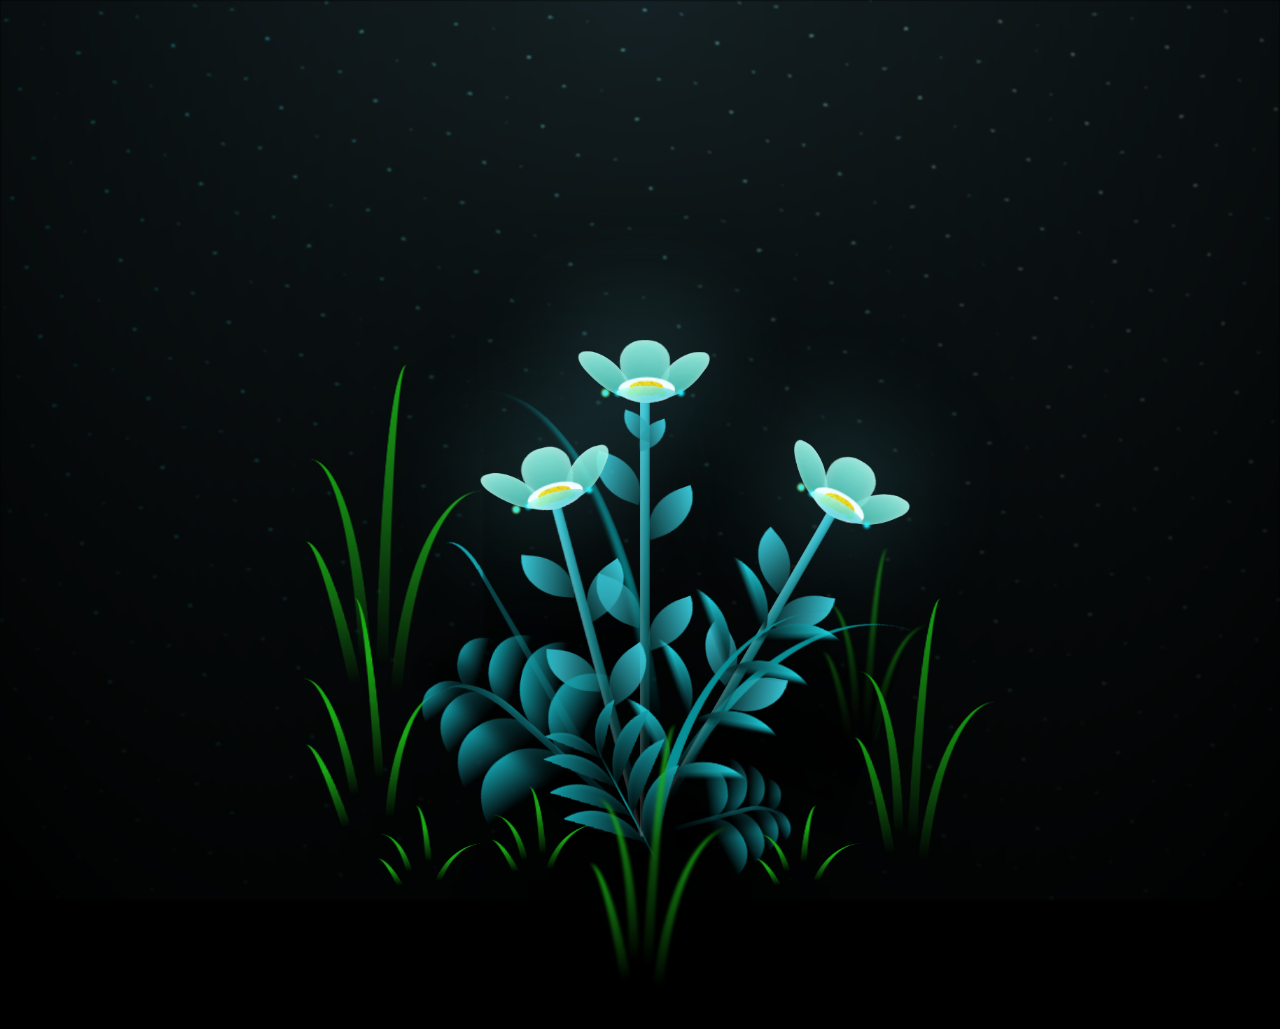
<file: index.html>
<link rel="stylesheet" href="style.css">
<body class="not-loaded">
    <div class="night"></div>
    <div class="flowers">
        <div class="flower flower--1">
            <div class="flower__leafs flower__leafs--1">
                <div class="flower__leaf flower__leaf--1"></div>
                <div class="flower__leaf flower__leaf--2"></div>
                <div class="flower__leaf flower__leaf--3"></div>
                <div class="flower__leaf flower__leaf--4"></div>


                <div class="flower__white-circle"></div>

                <div class="flower__light flower__light--1"></div>
                <div class="flower__light flower__light--2"></div>
                <div class="flower__light flower__light--3"></div>
                <div class="flower__light flower__light--4"></div>
                <div class="flower__light flower__light--5"></div>
                <div class="flower__light flower__light--6"></div>
                <div class="flower__light flower__light--7"></div>
                <div class="flower__light flower__light--8"></div>

            </div>
            <div class="flower__line">
                <div class="flower__line__leaf flower__line__leaf--1"></div>
                <div class="flower__line__leaf flower__line__leaf--2"></div>
                <div class="flower__line__leaf flower__line__leaf--3"></div>
                <div class="flower__line__leaf flower__line__leaf--4"></div>
                <div class="flower__line__leaf flower__line__leaf--5"></div>
                <div class="flower__line__leaf flower__line__leaf--6"></div>
            </div>
        </div>

        <div class="flower flower--2">
            <div class="flower__leafs flower__leafs--2">
                <div class="flower__leaf flower__leaf--1"></div>
                <div class="flower__leaf flower__leaf--2"></div>
                <div class="flower__leaf flower__leaf--3"></div>
                <div class="flower__leaf flower__leaf--4"></div>
                <div class="flower__white-circle"></div>

                <div class="flower__light flower__light--1"></div>
                <div class="flower__light flower__light--2"></div>
                <div class="flower__light flower__light--3"></div>
                <div class="flower__light flower__light--4"></div>
                <div class="flower__light flower__light--5"></div>
                <div class="flower__light flower__light--6"></div>
                <div class="flower__light flower__light--7"></div>
                <div class="flower__light flower__light--8"></div>

            </div>
            <div class="flower__line">
                <div class="flower__line__leaf flower__line__leaf--1"></div>
                <div class="flower__line__leaf flower__line__leaf--2"></div>
                <div class="flower__line__leaf flower__line__leaf--3"></div>
                <div class="flower__line__leaf flower__line__leaf--4"></div>
            </div>
        </div>

        <div class="flower flower--3">
            <div class="flower__leafs flower__leafs--3">
                <div class="flower__leaf flower__leaf--1"></div>
                <div class="flower__leaf flower__leaf--2"></div>
                <div class="flower__leaf flower__leaf--3"></div>
                <div class="flower__leaf flower__leaf--4"></div>
                <div class="flower__white-circle"></div>

                <div class="flower__light flower__light--1"></div>
                <div class="flower__light flower__light--2"></div>
                <div class="flower__light flower__light--3"></div>
                <div class="flower__light flower__light--4"></div>
                <div class="flower__light flower__light--5"></div>
                <div class="flower__light flower__light--6"></div>
                <div class="flower__light flower__light--7"></div>
                <div class="flower__light flower__light--8"></div>

            </div>
            <div class="flower__line">
                <div class="flower__line__leaf flower__line__leaf--1"></div>
                <div class="flower__line__leaf flower__line__leaf--2"></div>
                <div class="flower__line__leaf flower__line__leaf--3"></div>
                <div class="flower__line__leaf flower__line__leaf--4"></div>
            </div>
        </div>

        <div class="grow-ans" style="--d:1.2s">
            <div class="flower__g-long">
                <div class="flower__g-long__top"></div>
                <div class="flower__g-long__bottom"></div>
            </div>
        </div>

        <div class="growing-grass">
            <div class="flower__grass flower__grass--1">
                <div class="flower__grass--top"></div>
                <div class="flower__grass--bottom"></div>
                <div class="flower__grass__leaf flower__grass__leaf--1"></div>
                <div class="flower__grass__leaf flower__grass__leaf--2"></div>
                <div class="flower__grass__leaf flower__grass__leaf--3"></div>
                <div class="flower__grass__leaf flower__grass__leaf--4"></div>
                <div class="flower__grass__leaf flower__grass__leaf--5"></div>
                <div class="flower__grass__leaf flower__grass__leaf--6"></div>
                <div class="flower__grass__leaf flower__grass__leaf--7"></div>
                <div class="flower__grass__leaf flower__grass__leaf--8"></div>
                <div class="flower__grass__overlay"></div>
            </div>
        </div>

        <div class="growing-grass">
            <div class="flower__grass flower__grass--2">
                <div class="flower__grass--top"></div>
                <div class="flower__grass--bottom"></div>
                <div class="flower__grass__leaf flower__grass__leaf--1"></div>
                <div class="flower__grass__leaf flower__grass__leaf--2"></div>
                <div class="flower__grass__leaf flower__grass__leaf--3"></div>
                <div class="flower__grass__leaf flower__grass__leaf--4"></div>
                <div class="flower__grass__leaf flower__grass__leaf--5"></div>
                <div class="flower__grass__leaf flower__grass__leaf--6"></div>
                <div class="flower__grass__leaf flower__grass__leaf--7"></div>
                <div class="flower__grass__leaf flower__grass__leaf--8"></div>
                <div class="flower__grass__overlay"></div>
            </div>
        </div>

        <div class="grow-ans" style="--d:2.4s">
            <div class="flower__g-right flower__g-right--1">
                <div class="leaf"></div>
            </div>
        </div>

        <div class="grow-ans" style="--d:2.8s">
            <div class="flower__g-right flower__g-right--2">
                <div class="leaf"></div>
            </div>
        </div>

        <div class="grow-ans" style="--d:2.8s">
            <div class="flower__g-front">
                <div class="flower__g-front__leaf-wrapper flower__g-front__leaf-wrapper--1">
                    <div class="flower__g-front__leaf"></div>
                </div>
                <div class="flower__g-front__leaf-wrapper flower__g-front__leaf-wrapper--2">
                    <div class="flower__g-front__leaf"></div>
                </div>
                <div class="flower__g-front__leaf-wrapper flower__g-front__leaf-wrapper--3">
                    <div class="flower__g-front__leaf"></div>
                </div>
                <div class="flower__g-front__leaf-wrapper flower__g-front__leaf-wrapper--4">
                    <div class="flower__g-front__leaf"></div>
                </div>
                <div class="flower__g-front__leaf-wrapper flower__g-front__leaf-wrapper--5">
                    <div class="flower__g-front__leaf"></div>
                </div>
                <div class="flower__g-front__leaf-wrapper flower__g-front__leaf-wrapper--6">
                    <div class="flower__g-front__leaf"></div>
                </div>
                <div class="flower__g-front__leaf-wrapper flower__g-front__leaf-wrapper--7">
                    <div class="flower__g-front__leaf"></div>
                </div>
                <div class="flower__g-front__leaf-wrapper flower__g-front__leaf-wrapper--8">
                    <div class="flower__g-front__leaf"></div>
                </div>
                <div class="flower__g-front__line"></div>
            </div>
        </div>

        <div class="grow-ans" style="--d:3.2s">
            <div class="flower__g-fr">
                <div class="leaf"></div>
                <div class="flower__g-fr__leaf flower__g-fr__leaf--1"></div>
                <div class="flower__g-fr__leaf flower__g-fr__leaf--2"></div>
                <div class="flower__g-fr__leaf flower__g-fr__leaf--3"></div>
                <div class="flower__g-fr__leaf flower__g-fr__leaf--4"></div>
                <div class="flower__g-fr__leaf flower__g-fr__leaf--5"></div>
                <div class="flower__g-fr__leaf flower__g-fr__leaf--6"></div>
                <div class="flower__g-fr__leaf flower__g-fr__leaf--7"></div>
                <div class="flower__g-fr__leaf flower__g-fr__leaf--8"></div>
            </div>
        </div>

        <div class="long-g long-g--0">
            <div class="grow-ans" style="--d:3s">
                <div class="leaf leaf--0"></div>
            </div>
            <div class="grow-ans" style="--d:2.2s">
                <div class="leaf leaf--1"></div>
            </div>
            <div class="grow-ans" style="--d:3.4s">
                <div class="leaf leaf--2"></div>
            </div>
            <div class="grow-ans" style="--d:3.6s">
                <div class="leaf leaf--3"></div>
            </div>
        </div>

        <div class="long-g long-g--1">
            <div class="grow-ans" style="--d:3.6s">
                <div class="leaf leaf--0"></div>
            </div>
            <div class="grow-ans" style="--d:3.8s">
                <div class="leaf leaf--1"></div>
            </div>
            <div class="grow-ans" style="--d:4s">
                <div class="leaf leaf--2"></div>
            </div>
            <div class="grow-ans" style="--d:4.2s">
                <div class="leaf leaf--3"></div>
            </div>
        </div>

        <div class="long-g long-g--2">
            <div class="grow-ans" style="--d:4s">
                <div class="leaf leaf--0"></div>
            </div>
            <div class="grow-ans" style="--d:4.2s">
                <div class="leaf leaf--1"></div>
            </div>
            <div class="grow-ans" style="--d:4.4s">
                <div class="leaf leaf--2"></div>
            </div>
            <div class="grow-ans" style="--d:4.6s">
                <div class="leaf leaf--3"></div>
            </div>
        </div>

        <div class="long-g long-g--3">
            <div class="grow-ans" style="--d:4s">
                <div class="leaf leaf--0"></div>
            </div>
            <div class="grow-ans" style="--d:4.2s">
                <div class="leaf leaf--1"></div>
            </div>
            <div class="grow-ans" style="--d:3s">
                <div class="leaf leaf--2"></div>
            </div>
            <div class="grow-ans" style="--d:3.6s">
                <div class="leaf leaf--3"></div>
            </div>
        </div>

        <div class="long-g long-g--4">
            <div class="grow-ans" style="--d:4s">
                <div class="leaf leaf--0"></div>
            </div>
            <div class="grow-ans" style="--d:4.2s">
                <div class="leaf leaf--1"></div>
            </div>
            <div class="grow-ans" style="--d:3s">
                <div class="leaf leaf--2"></div>
            </div>
            <div class="grow-ans" style="--d:3.6s">
                <div class="leaf leaf--3"></div>
            </div>
        </div>

        <div class="long-g long-g--5">
            <div class="grow-ans" style="--d:4s">
                <div class="leaf leaf--0"></div>
            </div>
            <div class="grow-ans" style="--d:4.2s">
                <div class="leaf leaf--1"></div>
            </div>
            <div class="grow-ans" style="--d:3s">
                <div class="leaf leaf--2"></div>
            </div>
            <div class="grow-ans" style="--d:3.6s">
                <div class="leaf leaf--3"></div>
            </div>
        </div>

        <div class="long-g long-g--6">
            <div class="grow-ans" style="--d:4.2s">
                <div class="leaf leaf--0"></div>
            </div>
            <div class="grow-ans" style="--d:4.4s">
                <div class="leaf leaf--1"></div>
            </div>
            <div class="grow-ans" style="--d:4.6s">
                <div class="leaf leaf--2"></div>
            </div>
            <div class="grow-ans" style="--d:4.8s">
                <div class="leaf leaf--3"></div>
            </div>
        </div>

        <div class="long-g long-g--7">
            <div class="grow-ans" style="--d:3s">
                <div class="leaf leaf--0"></div>
            </div>
            <div class="grow-ans" style="--d:3.2s">
                <div class="leaf leaf--1"></div>
            </div>
            <div class="grow-ans" style="--d:3.5s">
                <div class="leaf leaf--2"></div>
            </div>
            <div class="grow-ans" style="--d:3.6s">
                <div class="leaf leaf--3"></div>
            </div>
        </div>
    </div>
    <script src="java.js"></script>
</body>

</html>
</file>
<file: style.css>
*,
*::after,
*::before {
    padding: 0;
    margin: 0;
    box-sizing: border-box;
}

:root {
    --dark-color: #000;
}

body {
    display: flex;
    align-items: flex-end;
    justify-content: center;
    min-height: 100vh;
    background-color: var(--dark-color);
    overflow: hidden;
    perspective: 1000px;
}

.night {
    position: fixed;
    left: 50%;
    top: 0;
    transform: translateX(-50%);
    width: 100%;
    height: 100%;
    filter: blur(0.1vmin);
    background-image: radial-gradient(ellipse at top, transparent 0%, var(--dark-color)), radial-gradient(ellipse at bottom, var(--dark-color), rgba(145, 233, 255, 0.2)), repeating-linear-gradient(220deg, black 0px, black 19px, transparent 19px, transparent 22px), repeating-linear-gradient(189deg, black 0px, black 19px, transparent 19px, transparent 22px), repeating-linear-gradient(148deg, black 0px, black 19px, transparent 19px, transparent 22px), linear-gradient(90deg, #00fffa, #f0f0f0);
}

.flowers {
    position: relative;
    transform: scale(0.7);
}

.flower {
    position: absolute;
    bottom: 10vmin;
    transform-origin: bottom center;
    z-index: 10;
    --fl-speed: 0.8s;
}

.flower--1 {
    animation: moving-flower-1 4s linear infinite;
}

.flower--1 .flower__line {
    height: 70vmin;
    animation-delay: 0.3s;
}

.flower--1 .flower__line__leaf--1 {
    animation: blooming-leaf-right var(--fl-speed) 1.6s backwards;
}

.flower--1 .flower__line__leaf--2 {
    animation: blooming-leaf-right var(--fl-speed) 1.4s backwards;
}

.flower--1 .flower__line__leaf--3 {
    animation: blooming-leaf-left var(--fl-speed) 1.2s backwards;
}

.flower--1 .flower__line__leaf--4 {
    animation: blooming-leaf-left var(--fl-speed) 1s backwards;
}

.flower--1 .flower__line__leaf--5 {
    animation: blooming-leaf-right var(--fl-speed) 1.8s backwards;
}

.flower--1 .flower__line__leaf--6 {
    animation: blooming-leaf-left var(--fl-speed) 2s backwards;
}

.flower--2 {
    left: 50%;
    transform: rotate(30deg);
    animation: moving-flower-2 4s linear infinite;
}

.flower--2 .flower__line {
    height: 60vmin;
    animation-delay: 0.8s;
}

.flower--2 .flower__line__leaf--1 {
    animation: blooming-leaf-right var(--fl-speed) 1.9s backwards;
}

.flower--2 .flower__line__leaf--2 {
    animation: blooming-leaf-right var(--fl-speed) 1.7s backwards;
}

.flower--2 .flower__line__leaf--3 {
    animation: blooming-leaf-left var(--fl-speed) 1.5s backwards;
}

.flower--2 .flower__line__leaf--4 {
    animation: blooming-leaf-left var(--fl-speed) 1.3s backwards;
}

.flower--3 {
    left: 50%;
    transform: rotate(-15deg);
    animation: moving-flower-3 4s linear infinite;
}

.flower--3 .flower__line {
    animation-delay: 0.9s;
}

.flower--3 .flower__line__leaf--1 {
    animation: blooming-leaf-right var(--fl-speed) 2.5s backwards;
}

.flower--3 .flower__line__leaf--2 {
    animation: blooming-leaf-right var(--fl-speed) 2.3s backwards;
}

.flower--3 .flower__line__leaf--3 {
    animation: blooming-leaf-left var(--fl-speed) 2.1s backwards;
}

.flower--3 .flower__line__leaf--4 {
    animation: blooming-leaf-left var(--fl-speed) 1.9s backwards;
}

.flower__leafs {
    position: relative;
    animation: blooming-flower 2s backwards;
}

.flower__leafs--1 {
    animation-delay: 1.1s;
}

.flower__leafs--2 {
    animation-delay: 1.4s;
}

.flower__leafs--3 {
    animation-delay: 1.7s;
}

.flower__leafs::after {
    content: "";
    position: absolute;
    left: 0;
    top: 0;
    transform: translate(-50%, -100%);
    width: 8vmin;
    height: 8vmin;
    background-color: #6bf0ff;
    filter: blur(10vmin);
}

.flower__leaf {
    position: absolute;
    bottom: 0;
    left: 50%;
    width: 8vmin;
    height: 11vmin;
    border-radius: 51% 49% 47% 53%/44% 45% 55% 69%;
    background-color: #65e6cc;
    background-image: linear-gradient(to top, #40bbab, #a7ffee);
    transform-origin: bottom center;
    opacity: 0.9;
    box-shadow: inset 0 0 2vmin rgba(255, 255, 255, 0.5);
}

.flower__leaf--1 {
    transform: translate(-10%, 1%) rotateY(40deg) rotateX(-50deg);
}

.flower__leaf--2 {
    transform: translate(-50%, -4%) rotateX(40deg);
}

.flower__leaf--3 {
    transform: translate(-90%, 0%) rotateY(45deg) rotateX(50deg);
}

.flower__leaf--4 {
    width: 8vmin;
    height: 8vmin;
    transform-origin: bottom left;
    border-radius: 4vmin 10vmin 4vmin 4vmin;
    transform: translate(0%, 18%) rotateX(70deg) rotate(-43deg);
    background-image: linear-gradient(to top, #39c6d6, #a7ffee);
    z-index: 1;
    opacity: 0.8;
}

.flower__white-circle {
    position: absolute;
    left: -3.5vmin;
    top: -3vmin;
    width: 9vmin;
    height: 4vmin;
    border-radius: 50%;
    background-color: #fff;
}

.flower__white-circle::after {
    content: "";
    position: absolute;
    left: 50%;
    top: 45%;
    transform: translate(-50%, -50%);
    width: 60%;
    height: 60%;
    border-radius: inherit;
    background-image: repeating-linear-gradient(135deg, rgba(0, 0, 0, 0.03) 0px, rgba(0, 0, 0, 0.03) 1px, transparent 1px, transparent 12px), repeating-linear-gradient(45deg, rgba(0, 0, 0, 0.03) 0px, rgba(0, 0, 0, 0.03) 1px, transparent 1px, transparent 12px), repeating-linear-gradient(67.5deg, rgba(0, 0, 0, 0.03) 0px, rgba(0, 0, 0, 0.03) 1px, transparent 1px, transparent 12px), repeating-linear-gradient(135deg, rgba(0, 0, 0, 0.03) 0px, rgba(0, 0, 0, 0.03) 1px, transparent 1px, transparent 12px), repeating-linear-gradient(45deg, rgba(0, 0, 0, 0.03) 0px, rgba(0, 0, 0, 0.03) 1px, transparent 1px, transparent 12px), repeating-linear-gradient(112.5deg, rgba(0, 0, 0, 0.03) 0px, rgba(0, 0, 0, 0.03) 1px, transparent 1px, transparent 12px), repeating-linear-gradient(112.5deg, rgba(0, 0, 0, 0.03) 0px, rgba(0, 0, 0, 0.03) 1px, transparent 1px, transparent 12px), repeating-linear-gradient(45deg, rgba(0, 0, 0, 0.03) 0px, rgba(0, 0, 0, 0.03) 1px, transparent 1px, transparent 12px), repeating-linear-gradient(22.5deg, rgba(0, 0, 0, 0.03) 0px, rgba(0, 0, 0, 0.03) 1px, transparent 1px, transparent 12px), repeating-linear-gradient(45deg, rgba(0, 0, 0, 0.03) 0px, rgba(0, 0, 0, 0.03) 1px, transparent 1px, transparent 12px), repeating-linear-gradient(22.5deg, rgba(0, 0, 0, 0.03) 0px, rgba(0, 0, 0, 0.03) 1px, transparent 1px, transparent 12px), repeating-linear-gradient(135deg, rgba(0, 0, 0, 0.03) 0px, rgba(0, 0, 0, 0.03) 1px, transparent 1px, transparent 12px), repeating-linear-gradient(157.5deg, rgba(0, 0, 0, 0.03) 0px, rgba(0, 0, 0, 0.03) 1px, transparent 1px, transparent 12px), repeating-linear-gradient(67.5deg, rgba(0, 0, 0, 0.03) 0px, rgba(0, 0, 0, 0.03) 1px, transparent 1px, transparent 12px), repeating-linear-gradient(67.5deg, rgba(0, 0, 0, 0.03) 0px, rgba(0, 0, 0, 0.03) 1px, transparent 1px, transparent 12px), linear-gradient(90deg, #ffeb12, #ffce00);
}

.flower__line {
    height: 55vmin;
    width: 1.5vmin;
    background-image: linear-gradient(to left, rgba(0, 0, 0, 0.2), transparent, rgba(255, 255, 255, 0.2)), linear-gradient(to top, transparent 10%, #14757a, #39c6d6);
    box-shadow: inset 0 0 2px rgba(0, 0, 0, 0.5);
    animation: grow-flower-tree 4s backwards;
}

.flower__line__leaf {
    --w: 7vmin;
    --h: calc(var(--w) + 2vmin);
    position: absolute;
    top: 20%;
    left: 90%;
    width: var(--w);
    height: var(--h);
    border-top-right-radius: var(--h);
    border-bottom-left-radius: var(--h);
    background-image: linear-gradient(to top, rgba(20, 117, 122, 0.4), #39c6d6);
}

.flower__line__leaf--1 {
    transform: rotate(70deg) rotateY(30deg);
}

.flower__line__leaf--2 {
    top: 45%;
    transform: rotate(70deg) rotateY(30deg);
}

.flower__line__leaf--3,
.flower__line__leaf--4,
.flower__line__leaf--6 {
    border-top-right-radius: 0;
    border-bottom-left-radius: 0;
    border-top-left-radius: var(--h);
    border-bottom-right-radius: var(--h);
    left: -460%;
    top: 12%;
    transform: rotate(-70deg) rotateY(30deg);
}

.flower__line__leaf--4 {
    top: 40%;
}

.flower__line__leaf--5 {
    top: 0;
    transform-origin: left;
    transform: rotate(70deg) rotateY(30deg) scale(0.6);
}

.flower__line__leaf--6 {
    top: -2%;
    left: -450%;
    transform-origin: right;
    transform: rotate(-70deg) rotateY(30deg) scale(0.6);
}

.flower__light {
    position: absolute;
    bottom: 0vmin;
    width: 1vmin;
    height: 1vmin;
    background-color: #fffb00;
    border-radius: 50%;
    filter: blur(0.2vmin);
    animation: light-ans 4s linear infinite backwards;
}

.flower__light:nth-child(odd) {
    background-color: #23f0ff;
}

.flower__light--1 {
    left: -2vmin;
    animation-delay: 1s;
}

.flower__light--2 {
    left: 3vmin;
    animation-delay: 0.5s;
}

.flower__light--3 {
    left: -6vmin;
    animation-delay: 0.3s;
}

.flower__light--4 {
    left: 6vmin;
    animation-delay: 0.9s;
}

.flower__light--5 {
    left: -1vmin;
    animation-delay: 1.5s;
}

.flower__light--6 {
    left: -4vmin;
    animation-delay: 3s;
}

.flower__light--7 {
    left: 3vmin;
    animation-delay: 2s;
}

.flower__light--8 {
    left: -6vmin;
    animation-delay: 3.5s;
}

.flower__grass {
    --c: #159faa;
    --line-w: 1.5vmin;
    position: absolute;
    bottom: 12vmin;
    left: -7vmin;
    display: flex;
    flex-direction: column;
    align-items: flex-end;
    z-index: 20;
    transform-origin: bottom center;
    transform: rotate(-48deg) rotateY(40deg);
}

.flower__grass--1 {
    animation: moving-grass 2s linear infinite;
}

.flower__grass--2 {
    left: 2vmin;
    bottom: 10vmin;
    transform: scale(0.5) rotate(75deg) rotateX(10deg) rotateY(-200deg);
    opacity: 0.8;
    z-index: 0;
    animation: moving-grass--2 1.5s linear infinite;
}

.flower__grass--top {
    width: 7vmin;
    height: 10vmin;
    border-top-right-radius: 100%;
    border-right: var(--line-w) solid var(--c);
    transform-origin: bottom center;
    transform: rotate(-2deg);
}

.flower__grass--bottom {
    margin-top: -2px;
    width: var(--line-w);
    height: 25vmin;
    background-image: linear-gradient(to top, transparent, var(--c));
}

.flower__grass__leaf {
    --size: 10vmin;
    position: absolute;
    width: calc(var(--size) * 2.1);
    height: var(--size);
    border-top-left-radius: var(--size);
    border-top-right-radius: var(--size);
    background-image: linear-gradient(to top, transparent, transparent 30%, var(--c));
    z-index: 100;
}

.flower__grass__leaf--1 {
    top: -6%;
    left: 30%;
    --size: 6vmin;
    transform: rotate(-20deg);
    animation: growing-grass-ans--1 2s 2.6s backwards;
}

@keyframes growing-grass-ans--1 {
    0% {
        transform-origin: bottom left;
        transform: rotate(-20deg) scale(0);
    }
}

.flower__grass__leaf--2 {
    top: -5%;
    left: -110%;
    --size: 6vmin;
    transform: rotate(10deg);
    animation: growing-grass-ans--2 2s 2.4s linear backwards;
}

@keyframes growing-grass-ans--2 {
    0% {
        transform-origin: bottom right;
        transform: rotate(10deg) scale(0);
    }
}

.flower__grass__leaf--3 {
    top: 5%;
    left: 60%;
    --size: 8vmin;
    transform: rotate(-18deg) rotateX(-20deg);
    animation: growing-grass-ans--3 2s 2.2s linear backwards;
}

@keyframes growing-grass-ans--3 {
    0% {
        transform-origin: bottom left;
        transform: rotate(-18deg) rotateX(-20deg) scale(0);
    }
}

.flower__grass__leaf--4 {
    top: 6%;
    left: -135%;
    --size: 8vmin;
    transform: rotate(2deg);
    animation: growing-grass-ans--4 2s 2s linear backwards;
}

@keyframes growing-grass-ans--4 {
    0% {
        transform-origin: bottom right;
        transform: rotate(2deg) scale(0);
    }
}

.flower__grass__leaf--5 {
    top: 20%;
    left: 60%;
    --size: 10vmin;
    transform: rotate(-24deg) rotateX(-20deg);
    animation: growing-grass-ans--5 2s 1.8s linear backwards;
}

@keyframes growing-grass-ans--5 {
    0% {
        transform-origin: bottom left;
        transform: rotate(-24deg) rotateX(-20deg) scale(0);
    }
}

.flower__grass__leaf--6 {
    top: 22%;
    left: -180%;
    --size: 10vmin;
    transform: rotate(10deg);
    animation: growing-grass-ans--6 2s 1.6s linear backwards;
}

@keyframes growing-grass-ans--6 {
    0% {
        transform-origin: bottom right;
        transform: rotate(10deg) scale(0);
    }
}

.flower__grass__leaf--7 {
    top: 39%;
    left: 70%;
    --size: 10vmin;
    transform: rotate(-10deg);
    animation: growing-grass-ans--7 2s 1.4s linear backwards;
}

@keyframes growing-grass-ans--7 {
    0% {
        transform-origin: bottom left;
        transform: rotate(-10deg) scale(0);
    }
}

.flower__grass__leaf--8 {
    top: 40%;
    left: -215%;
    --size: 11vmin;
    transform: rotate(10deg);
    animation: growing-grass-ans--8 2s 1.2s linear backwards;
}

@keyframes growing-grass-ans--8 {
    0% {
        transform-origin: bottom right;
        transform: rotate(10deg) scale(0);
    }
}

.flower__grass__overlay {
    position: absolute;
    top: -10%;
    right: 0%;
    width: 100%;
    height: 100%;
    background-color: rgba(0, 0, 0, 0.6);
    filter: blur(1.5vmin);
    z-index: 100;
}

.flower__g-long {
    --w: 2vmin;
    --h: 6vmin;
    --c: #159faa;
    position: absolute;
    bottom: 10vmin;
    left: -3vmin;
    transform-origin: bottom center;
    transform: rotate(-30deg) rotateY(-20deg);
    display: flex;
    flex-direction: column;
    align-items: flex-end;
    animation: flower-g-long-ans 3s linear infinite;
}

@keyframes flower-g-long-ans {

    0%,
    100% {
        transform: rotate(-30deg) rotateY(-20deg);
    }

    50% {
        transform: rotate(-32deg) rotateY(-20deg);
    }
}

.flower__g-long__top {
    top: calc(var(--h) * -1);
    width: calc(var(--w) + 1vmin);
    height: var(--h);
    border-top-right-radius: 100%;
    border-right: 0.7vmin solid var(--c);
    transform: translate(-0.7vmin, 1vmin);
}

.flower__g-long__bottom {
    width: var(--w);
    height: 50vmin;
    transform-origin: bottom center;
    background-image: linear-gradient(to top, transparent 30%, var(--c));
    box-shadow: inset 0 0 2px rgba(0, 0, 0, 0.5);
    clip-path: polygon(35% 0, 65% 1%, 100% 100%, 0% 100%);
}

.flower__g-right {
    position: absolute;
    bottom: 6vmin;
    left: -2vmin;
    transform-origin: bottom left;
    transform: rotate(20deg);
}

.flower__g-right .leaf {
    width: 30vmin;
    height: 50vmin;
    border-top-left-radius: 100%;
    border-left: 2vmin solid #079097;
    background-image: linear-gradient(to bottom, transparent, var(--dark-color) 60%);
    mask-image: linear-gradient(to top, transparent 30%, #079097 60%);
}

.flower__g-right--1 {
    animation: flower-g-right-ans 2.5s linear infinite;
}

.flower__g-right--2 {
    left: 5vmin;
    transform: rotateY(-180deg);
    animation: flower-g-right-ans--2 3s linear infinite;
}

.flower__g-right--2 .leaf {
    height: 75vmin;
    filter: blur(0.3vmin);
    opacity: 0.8;
}

@keyframes flower-g-right-ans {

    0%,
    100% {
        transform: rotate(20deg);
    }

    50% {
        transform: rotate(24deg) rotateX(-20deg);
    }
}

@keyframes flower-g-right-ans--2 {

    0%,
    100% {
        transform: rotateY(-180deg) rotate(0deg) rotateX(-20deg);
    }

    50% {
        transform: rotateY(-180deg) rotate(6deg) rotateX(-20deg);
    }
}

.flower__g-front {
    position: absolute;
    bottom: 6vmin;
    left: 2.5vmin;
    z-index: 100;
    transform-origin: bottom center;
    transform: rotate(-28deg) rotateY(30deg) scale(1.04);
    animation: flower__g-front-ans 2s linear infinite;
}

@keyframes flower__g-front-ans {

    0%,
    100% {
        transform: rotate(-28deg) rotateY(30deg) scale(1.04);
    }

    50% {
        transform: rotate(-35deg) rotateY(40deg) scale(1.04);
    }
}

.flower__g-front__line {
    width: 0.3vmin;
    height: 20vmin;
    background-image: linear-gradient(to top, transparent, #079097, transparent 100%);
    position: relative;
}

.flower__g-front__leaf-wrapper {
    position: absolute;
    top: 0;
    left: 0;
    transform-origin: bottom left;
    transform: rotate(10deg);
}

.flower__g-front__leaf-wrapper:nth-child(even) {
    left: 0vmin;
    transform: rotateY(-180deg) rotate(5deg);
    animation: flower__g-front__leaf-left-ans 1s ease-in backwards;
}

.flower__g-front__leaf-wrapper:nth-child(odd) {
    animation: flower__g-front__leaf-ans 1s ease-in backwards;
}

.flower__g-front__leaf-wrapper--1 {
    top: -8vmin;
    transform: scale(0.7);
    animation: flower__g-front__leaf-ans 1s 5.5s ease-in backwards !important;
}

.flower__g-front__leaf-wrapper--2 {
    top: -8vmin;
    transform: rotateY(-180deg) scale(0.7) !important;
    animation: flower__g-front__leaf-left-ans-2 1s 4.6s ease-in backwards !important;
}

.flower__g-front__leaf-wrapper--3 {
    top: -3vmin;
    animation: flower__g-front__leaf-ans 1s 4.6s ease-in backwards;
}

.flower__g-front__leaf-wrapper--4 {
    top: -3vmin;
    transform: rotateY(-180deg) scale(0.9) !important;
    animation: flower__g-front__leaf-left-ans-2 1s 4.6s ease-in backwards !important;
}

@keyframes flower__g-front__leaf-left-ans-2 {
    0% {
        transform: rotateY(-180deg) scale(0);
    }
}

.flower__g-front__leaf-wrapper--5,
.flower__g-front__leaf-wrapper--6 {
    top: 2vmin;
}

.flower__g-front__leaf-wrapper--7,
.flower__g-front__leaf-wrapper--8 {
    top: 6.5vmin;
}

.flower__g-front__leaf-wrapper--2 {
    animation-delay: 5.2s !important;
}

.flower__g-front__leaf-wrapper--3 {
    animation-delay: 4.9s !important;
}

.flower__g-front__leaf-wrapper--5 {
    animation-delay: 4.3s !important;
}

.flower__g-front__leaf-wrapper--6 {
    animation-delay: 4.1s !important;
}

.flower__g-front__leaf-wrapper--7 {
    animation-delay: 3.8s !important;
}

.flower__g-front__leaf-wrapper--8 {
    animation-delay: 3.5s !important;
}

@keyframes flower__g-front__leaf-ans {
    0% {
        transform: rotate(10deg) scale(0);
    }
}

@keyframes flower__g-front__leaf-left-ans {
    0% {
        transform: rotateY(-180deg) rotate(5deg) scale(0);
    }
}

.flower__g-front__leaf {
    width: 10vmin;
    height: 10vmin;
    border-radius: 100% 0% 0% 100%/100% 100% 0% 0%;
    box-shadow: inset 0 2px 1vmin rgba(44, 238, 252, 0.2);
    background-image: linear-gradient(to bottom left, transparent, var(--dark-color)), linear-gradient(to bottom right, #159faa 50%, transparent 50%, transparent);
    -webkit-mask-image: linear-gradient(to bottom right, #159faa 50%, transparent 50%, transparent);
    mask-image: linear-gradient(to bottom right, #159faa 50%, transparent 50%, transparent);
}

.flower__g-fr {
    position: absolute;
    bottom: -4vmin;
    left: vmin;
    transform-origin: bottom left;
    z-index: 10;
    animation: flower__g-fr-ans 2s linear infinite;
}

@keyframes flower__g-fr-ans {

    0%,
    100% {
        transform: rotate(2deg);
    }

    50% {
        transform: rotate(4deg);
    }
}

.flower__g-fr .leaf {
    width: 30vmin;
    height: 50vmin;
    border-top-left-radius: 100%;
    border-left: 2vmin solid #079097;
    mask-image: linear-gradient(to top, transparent 25%, #079097 50%);
    position: relative;
    z-index: 1;
}

.flower__g-fr__leaf {
    position: absolute;
    top: 0;
    left: 0;
    width: 10vmin;
    height: 10vmin;
    border-radius: 100% 0% 0% 100%/100% 100% 0% 0%;
    box-shadow: inset 0 2px 1vmin rgba(44, 238, 252, 0.2);
    background-image: linear-gradient(to bottom left, transparent, var(--dark-color) 98%), linear-gradient(to bottom right, #23f0ff 45%, transparent 50%, transparent);
    mask-image: linear-gradient(135deg, #159faa 40%, transparent 50%, transparent);
}

.flower__g-fr__leaf--1 {
    left: 20vmin;
    transform: rotate(45deg);
    animation: flower__g-fr-leaft-ans-1 0.5s 5.2s linear backwards;
}

@keyframes flower__g-fr-leaft-ans-1 {
    0% {
        transform-origin: left;
        transform: rotate(45deg) scale(0);
    }
}

.flower__g-fr__leaf--2 {
    left: 12vmin;
    top: -7vmin;
    transform: rotate(25deg) rotateY(-180deg);
    animation: flower__g-fr-leaft-ans-6 0.5s 5s linear backwards;
}

.flower__g-fr__leaf--3 {
    left: 15vmin;
    top: 6vmin;
    transform: rotate(55deg);
    animation: flower__g-fr-leaft-ans-5 0.5s 4.8s linear backwards;
}

.flower__g-fr__leaf--4 {
    left: 6vmin;
    top: -2vmin;
    transform: rotate(25deg) rotateY(-180deg);
    animation: flower__g-fr-leaft-ans-6 0.5s 4.6s linear backwards;
}

.flower__g-fr__leaf--5 {
    left: 10vmin;
    top: 14vmin;
    transform: rotate(55deg);
    animation: flower__g-fr-leaft-ans-5 0.5s 4.4s linear backwards;
}

@keyframes flower__g-fr-leaft-ans-5 {
    0% {
        transform-origin: left;
        transform: rotate(55deg) scale(0);
    }
}

.flower__g-fr__leaf--6 {
    left: 0vmin;
    top: 6vmin;
    transform: rotate(25deg) rotateY(-180deg);
    animation: flower__g-fr-leaft-ans-6 0.5s 4.2s linear backwards;
}

@keyframes flower__g-fr-leaft-ans-6 {
    0% {
        transform-origin: right;
        transform: rotate(25deg) rotateY(-180deg) scale(0);
    }
}

.flower__g-fr__leaf--7 {
    left: 5vmin;
    top: 22vmin;
    transform: rotate(45deg);
    animation: flower__g-fr-leaft-ans-7 0.5s 4s linear backwards;
}

@keyframes flower__g-fr-leaft-ans-7 {
    0% {
        transform-origin: left;
        transform: rotate(45deg) scale(0);
    }
}

.flower__g-fr__leaf--8 {
    left: -4vmin;
    top: 15vmin;
    transform: rotate(15deg) rotateY(-180deg);
    animation: flower__g-fr-leaft-ans-8 0.5s 3.8s linear backwards;
}

@keyframes flower__g-fr-leaft-ans-8 {
    0% {
        transform-origin: right;
        transform: rotate(15deg) rotateY(-180deg) scale(0);
    }
}

.long-g {
    position: absolute;
    bottom: 25vmin;
    left: -42vmin;
    transform-origin: bottom left;
}

.long-g--1 {
    bottom: 0vmin;
    transform: scale(0.8) rotate(-5deg);
}

.long-g--1 .leaf {
    mask-image: linear-gradient(to top, transparent 40%, #079097 80%) !important;
}

.long-g--1 .leaf--1 {
    --w: 5vmin;
    --h: 60vmin;
    left: -2vmin;
    transform: rotate(3deg) rotateY(-180deg);
}

.long-g--2,
.long-g--3 {
    bottom: -3vmin;
    left: -35vmin;
    transform-origin: center;
    transform: scale(0.6) rotateX(60deg);
}

.long-g--2 .leaf,
.long-g--3 .leaf {
    mask-image: linear-gradient(to top, transparent 50%, #079097 80%) !important;
}

.long-g--2 .leaf--1,
.long-g--3 .leaf--1 {
    left: -1vmin;
    transform: rotateY(-180deg);
}

.long-g--3 {
    left: -17vmin;
    bottom: 0vmin;
}

.long-g--3 .leaf {
    mask-image: linear-gradient(to top, transparent 40%, #079097 80%) !important;
}

.long-g--4 {
    left: 25vmin;
    bottom: -3vmin;
    transform-origin: center;
    transform: scale(0.6) rotateX(60deg);
}

.long-g--4 .leaf {
    mask-image: linear-gradient(to top, transparent 50%, #079097 80%) !important;
}

.long-g--5 {
    left: 42vmin;
    bottom: 0vmin;
    transform: scale(0.8) rotate(2deg);
}

.long-g--6 {
    left: 0vmin;
    bottom: -20vmin;
    z-index: 100;
    filter: blur(0.3vmin);
    transform: scale(0.8) rotate(2deg);
}

.long-g--7 {
    left: 35vmin;
    bottom: 20vmin;
    z-index: -1;
    filter: blur(0.3vmin);
    transform: scale(0.6) rotate(2deg);
    opacity: 0.7;
}

.long-g .leaf {
    --w: 15vmin;
    --h: 40vmin;
    --c: #1aaa15;
    position: absolute;
    bottom: 0;
    width: var(--w);
    height: var(--h);
    border-top-left-radius: 100%;
    border-left: 2vmin solid var(--c);
    mask-image: linear-gradient(to top, transparent 20%, var(--dark-color));
    transform-origin: bottom center;
}

.long-g .leaf--0 {
    left: 2vmin;
    animation: leaf-ans-1 4s linear infinite;
}

.long-g .leaf--1 {
    --w: 5vmin;
    --h: 60vmin;
    animation: leaf-ans-1 4s linear infinite;
}

.long-g .leaf--2 {
    --w: 10vmin;
    --h: 40vmin;
    left: -0.5vmin;
    bottom: 5vmin;
    transform-origin: bottom left;
    transform: rotateY(-180deg);
    animation: leaf-ans-2 3s linear infinite;
}

.long-g .leaf--3 {
    --w: 5vmin;
    --h: 30vmin;
    left: -1vmin;
    bottom: 3.2vmin;
    transform-origin: bottom left;
    transform: rotate(-10deg) rotateY(-180deg);
    animation: leaf-ans-3 3s linear infinite;
}

@keyframes leaf-ans-1 {

    0%,
    100% {
        transform: rotate(-5deg) scale(1);
    }

    50% {
        transform: rotate(5deg) scale(1.1);
    }
}

@keyframes leaf-ans-2 {

    0%,
    100% {
        transform: rotateY(-180deg) rotate(5deg);
    }

    50% {
        transform: rotateY(-180deg) rotate(0deg) scale(1.1);
    }
}

@keyframes leaf-ans-3 {

    0%,
    100% {
        transform: rotate(-10deg) rotateY(-180deg);
    }

    50% {
        transform: rotate(-20deg) rotateY(-180deg);
    }
}

.grow-ans {
    animation: grow-ans 2s var(--d) backwards;
}

@keyframes grow-ans {
    0% {
        transform: scale(0);
        opacity: 0;
    }
}

@keyframes light-ans {
    0% {
        opacity: 0;
        transform: translateY(0vmin);
    }

    25% {
        opacity: 1;
        transform: translateY(-5vmin) translateX(-2vmin);
    }

    50% {
        opacity: 1;
        transform: translateY(-15vmin) translateX(2vmin);
        filter: blur(0.2vmin);
    }

    75% {
        transform: translateY(-20vmin) translateX(-2vmin);
        filter: blur(0.2vmin);
    }

    100% {
        transform: translateY(-30vmin);
        opacity: 0;
        filter: blur(1vmin);
    }
}

@keyframes moving-flower-1 {

    0%,
    100% {
        transform: rotate(2deg);
    }

    50% {
        transform: rotate(-2deg);
    }
}

@keyframes moving-flower-2 {

    0%,
    100% {
        transform: rotate(18deg);
    }

    50% {
        transform: rotate(14deg);
    }
}

@keyframes moving-flower-3 {

    0%,
    100% {
        transform: rotate(-18deg);
    }

    50% {
        transform: rotate(-20deg) rotateY(-10deg);
    }
}

@keyframes blooming-leaf-right {
    0% {
        transform-origin: left;
        transform: rotate(70deg) rotateY(30deg) scale(0);
    }
}

@keyframes blooming-leaf-left {
    0% {
        transform-origin: right;
        transform: rotate(-70deg) rotateY(30deg) scale(0);
    }
}

@keyframes grow-flower-tree {
    0% {
        height: 0;
        border-radius: 1vmin;
    }
}

@keyframes blooming-flower {
    0% {
        transform: scale(0);
    }
}

@keyframes moving-grass {

    0%,
    100% {
        transform: rotate(-48deg) rotateY(40deg);
    }

    50% {
        transform: rotate(-50deg) rotateY(40deg);
    }
}

@keyframes moving-grass--2 {

    0%,
    100% {
        transform: scale(0.5) rotate(75deg) rotateX(10deg) rotateY(-200deg);
    }

    50% {
        transform: scale(0.5) rotate(79deg) rotateX(10deg) rotateY(-200deg);
    }
}

.growing-grass {
    animation: growing-grass-ans 1s 2s backwards;
}

@keyframes growing-grass-ans {
    0% {
        transform: scale(0);
    }
}

.not-loaded * {
    animation-play-state: paused !important;
}
</file>
